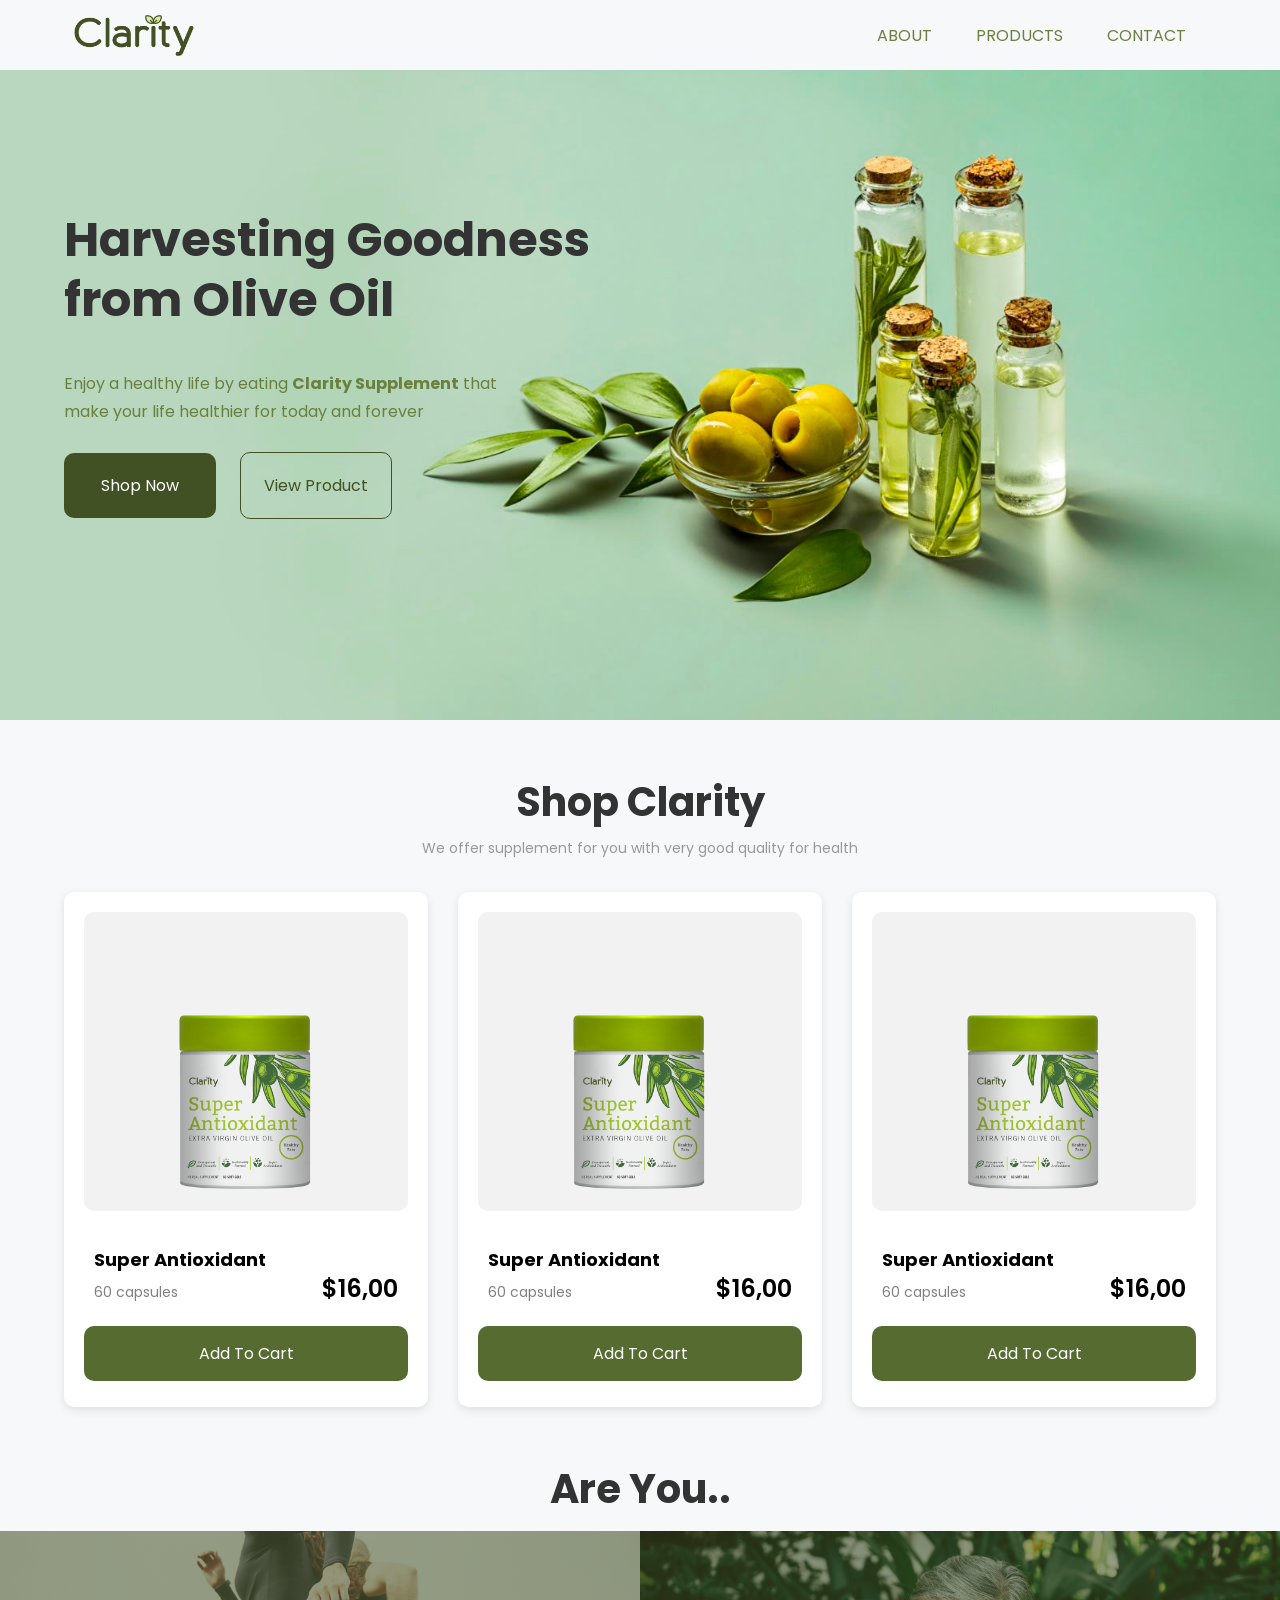
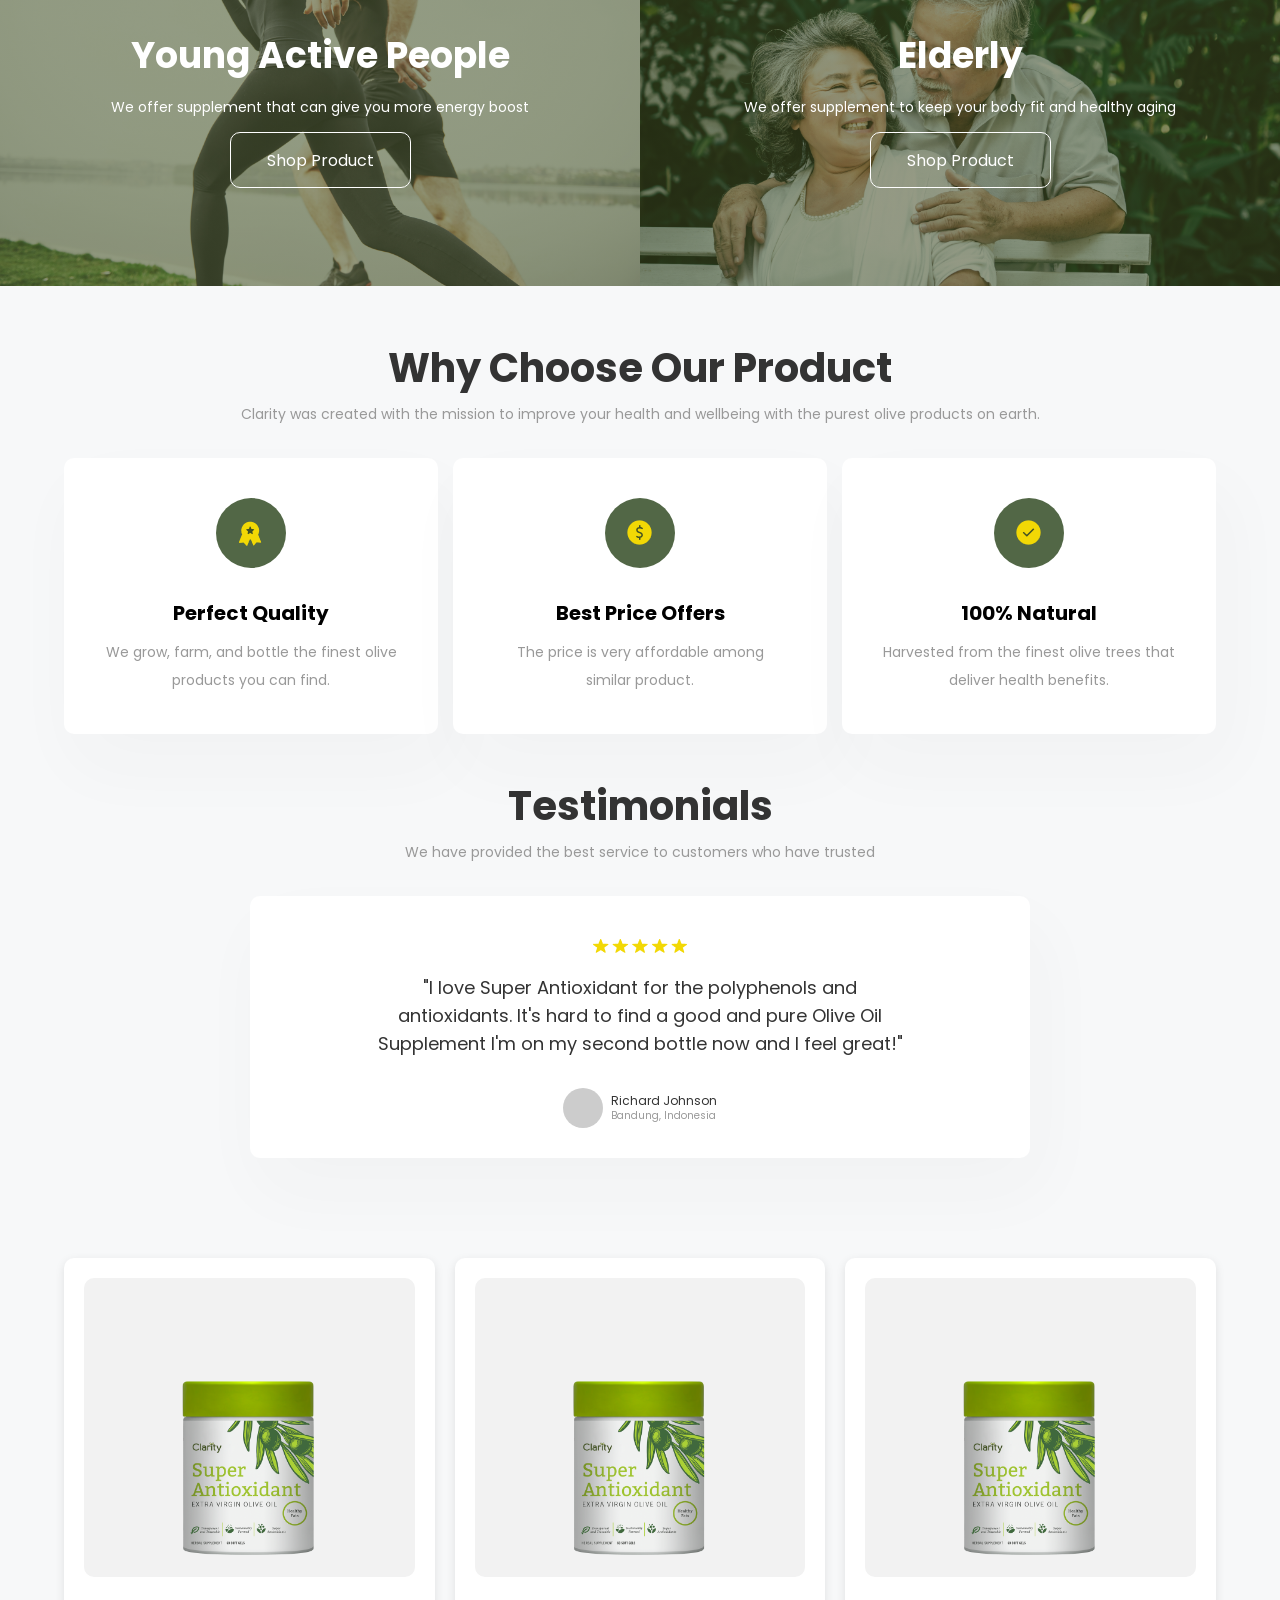
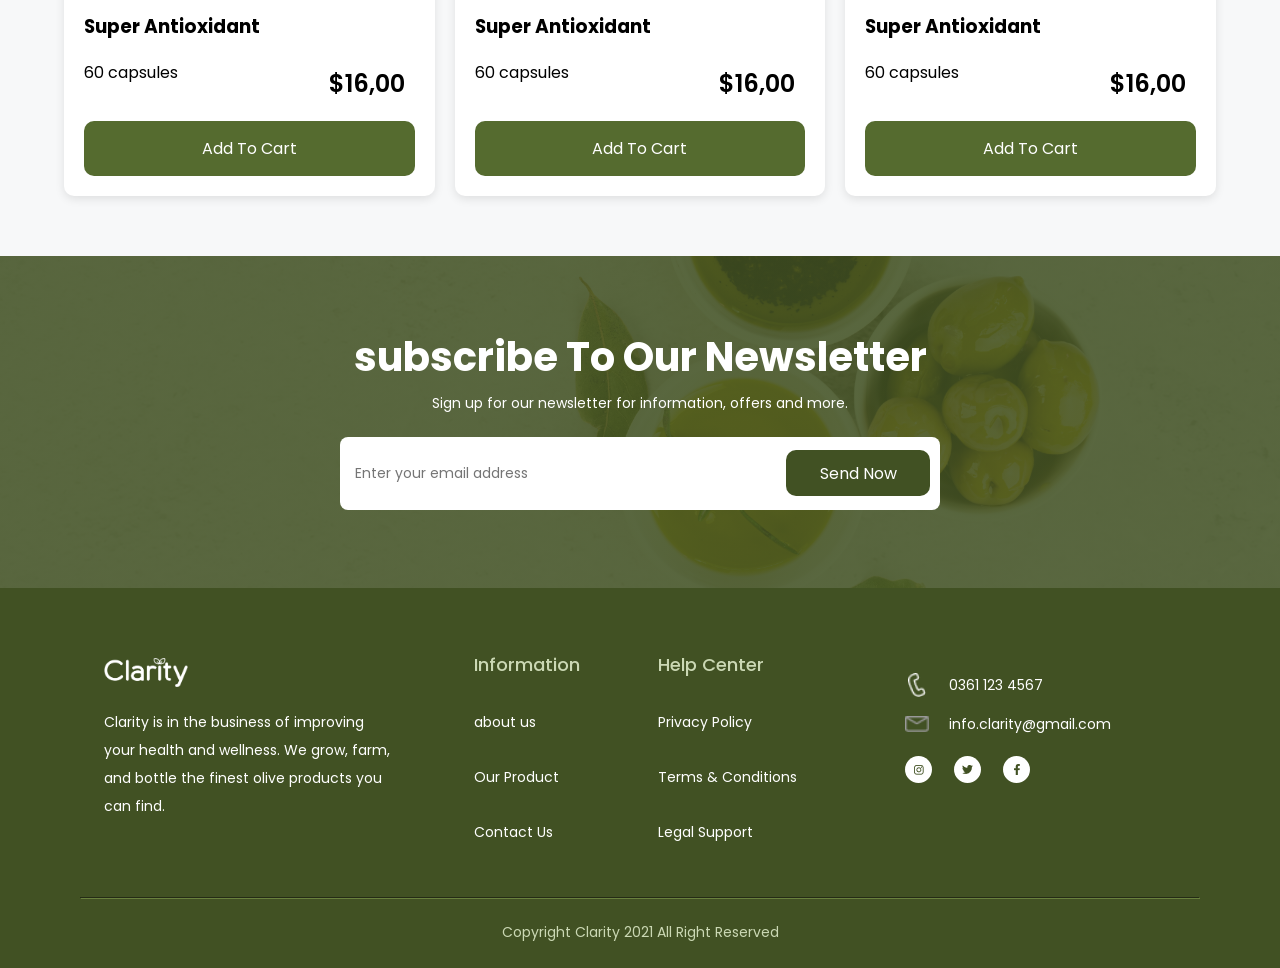
<file: index.html>
<!DOCTYPE html>
<html lang="en">

<head>
    <meta charset="UTF-8">
    <meta name="viewport" content="width=device-width, initial-scale=1.0">
    <title>Clarity</title>
    <link rel="stylesheet" href="style.css">
    <script src="script.js"></script>
</head>


<body>
    <nav class="navbar">
        <div class="container">

            <!-- Logo -->
            <a href="#" class="logo">
                <img src="image/logo-02.png" alt="Logo">
            </a>

            <!-- Desktop Menu -->
            <div class="nav-link">
                <a href="#ABOUT">ABOUT</a>
                <a href="#PRODUCTS">PRODUCTS</a>
                <a href="#CONTACT">CONTACT</a>
            </div>

            <!-- Mobile Menu -->
            <div class="nav-mobile">
                <button class="hamburger" onclick="toggleMenu()" aria-label="Toggle menu">
                    ☰
                </button>

                <div class="nav-menu" id="nav-menu">
                    <a href="#ABOUT">ABOUT</a>
                    <a href="#PRODUCTS">PRODUCTS</a>
                    <a href="#CONTACT">CONTACT</a>
                </div>
            </div>

        </div>
    </nav>

    <section>
        <div class="hero">
            <div class="container">
                <div class="hero-text">
                    <h1>Harvesting Goodness
                        from Olive Oil</h1>
                    <p>Enjoy a healthy life by eating <span><strong>Clarity Supplement</strong> </span> that make your
                        life
                        healthier for today and forever</p>
                </div>
                <div class="hero-button">
                    <a href="#Shop" class="button-green button button-shop">Shop Now</a>
                    <a href="#View" class="button-transparent button button-view">View Product</a>
                </div>
            </div>
        </div>
    </section>

    <section>
        <div class="shop" id="PRODUCTS">
            <h2>Shop Clarity</h2>
            <p>We offer supplement for you with very good quality for health</p>
            <div class="product-container container">
                <div class="card">
                    <img src="image/supplement.png" alt="Super Antioxidant">
                    <h3>Super Antioxidant</h3>
                    <p>60 capsules</p>
                    <div class="price">
                        <span>$16,00</span>
                    </div>
                    <button class="button-green">Add To Cart</button>
                </div>
                <div class="card">
                    <img src="image/supplement.png" alt="Super Antioxidant">
                    <h3>Super Antioxidant</h3>
                    <p>60 capsules</p>
                    <div class="price">
                        <span>$16,00</span>
                    </div>
                    <button class="button-green">Add To Cart</button>
                </div>
                <div class="card">
                    <img src="image/supplement.png" alt="Super Antioxidant">
                    <h3>Super Antioxidant</h3>
                    <p>60 capsules</p>
                    <div class="price">
                        <span>$16,00</span>
                    </div>
                    <button class="button-green">Add To Cart</button>
                </div>
            </div>
        </div>
    </section>

    <div class="are">
        <h2>Are You..</h2>
        <div class="are-container">
            <div class="young">
                <h3>Young Active People</h3>
                <p>We offer supplement that can give you more energy boost</p>
                <button class="button-transparent">Shop Product</button>
            </div>
            <div class="elderly">
                <h3>Elderly</h3>
                <p>We offer supplement to keep your body fit and healthy aging</p>
                <button class="button-transparent">Shop Product</button>
            </div>
        </div>
    </div>


    <section>
        <div class="why">
            <h2>Why Choose Our Product</h2>
            <p>Clarity was created with the mission to improve your health and wellbeing with the purest olive products
                on
                earth.</p>
            <div class="why-container container">
                <div class="why-card">
                    <div class="icon"><img src="image/37.png" alt="icon"></div>
                    <h3>Perfect Quality</h3>
                    <p>We grow, farm, and bottle the finest olive
                        products you can find.</p>
                </div>
                <div class="why-card">
                    <div class="icon"><img src="image/$.png" alt="icon"></div>
                    <h3>Best Price Offers</h3>
                    <p>The price is very affordable among
                        similar product.</p>
                </div>
                <div class="why-card">
                    <div class="icon"><img src="image/14.png" alt="icon"></div>
                    <h3>100% Natural</h3>
                    <p>Harvested from the finest olive trees
                        that deliver health benefits.</p>
                </div>
            </div>
        </div>

    </section>

    <div class="testimoni">
        <h2>Testimonials</h2>
        <p>We have provided the best service to customers who have trusted</p>

        <div class="desc-testi">
            <div class="stars">
                <img src="image/Group 1685.png" alt="stars">
            </div>

            <p>"I love Super Antioxidant for the polyphenols and antioxidants.
                It's hard to find a good and pure Olive Oil Supplement
                I'm on my second bottle now and I feel great!"</p>

            <div class="profile">
                <div class="profile-img"></div>
                <div class="profile-info">
                    <p class="name">Richard Johnson</p>
                    <p class="location">Bandung, Indonesia</p>
                </div>
            </div>
        </div>
    </div>


    <section>
        <div class="container">
            <div class="card-container">
                <div class="card1">
                    <img src="image/supplement.png" alt="Super Antioxidant">
                    <h3>Super Antioxidant</h3>
                    <p>60 capsules</p>
                    <div class="price">
                        <span>$16,00</span>
                    </div>
                    <button class="button-green">Add To Cart</button>
                </div>

                <div class="card2">
                    <img src="image/supplement.png" alt="Super Antioxidant">
                    <h3>Super Antioxidant</h3>
                    <p>60 capsules</p>
                    <div class="price">
                        <span>$16,00</span>
                    </div>
                    <button class="button-green">Add To Cart</button>
                </div>

                <div class="card3">
                    <img src="image/supplement.png" alt="Super Antioxidant">
                    <h3>Super Antioxidant</h3>
                    <p>60 capsules</p>
                    <div class="price">
                        <span>$16,00</span>
                    </div>
                    <button class="button-green">Add To Cart</button>
                </div>
            </div>
        </div>
    </section>

    <div class="subscribe">
        <h2>subscribe To Our Newsletter</h2>
        <p>Sign up for our newsletter for information, offers and more.</p>
        <div class="send-subscribe">
            <input type="email" id="email" placeholder="Enter your email address" />
            <button type="submit" class="button submit-subscribe button-green">Send Now</button>
        </div>
    </div>


    <section>
        <footer id="CONTACT">
            <div class="footer-content container">
                <div class="footer-top">
                    <img src="image/logo-footer.png" alt="footer-logo">
                    <p class="desc-footer">
                        Clarity is in the business of improving
                        your health and wellness. We grow, farm,
                        and bottle the finest olive products you
                        can find.
                    </p>
                </div>

                <div class="information">
                    <h3>Information</h3>
                    <p><a href="#about_us">about us</a></p>
                    <p><a href="#Our_Product">Our Product</a></p>
                    <p><a href="#Contact_Us">Contact Us</a></p>
                </div>

                <div class="help-center">
                    <h3>Help Center</h3>
                    <p>Privacy Policy</p>
                    <p>Terms & Conditions</p>
                    <p>Legal Support</p>
                </div>

                <div class="footer-box">
                    <div class="call-email">
                        <div class="contact-item">
                            <img src="image/no-telp.png" alt="no-telp">
                            <p>0361 123 4567</p>
                        </div>
                        <div class="contact-item">
                            <img src="image/email.png" alt="email">
                            <p>info.clarity@gmail.com</p>
                        </div>
                    </div>

                    <div class="social-media">
                        <a><img src="image/ig.png" alt="ig"></a>
                        <a><img src="image/twiter.png" alt="twiter"></a>
                        <a><img src="image/fb.png" alt="fb"></a>
                    </div>
                </div>
            </div>

            <div class="footer-bottom">
                <hr>
                <p>Copyright Clarity 2021 All Right Reserved</p>
            </div>
        </footer>
    </section>

</body>

</html>
</file>
<file: style.css>
@import url('https://fonts.googleapis.com/css2?family=Cormorant+Garamond:ital,wght@0,300..700;1,300..700&family=Manrope:wght@200..800&family=Poppins:ital,wght@0,100;0,200;0,300;0,400;0,500;0,600;0,700;0,800;0,900;1,100;1,200;1,300;1,400;1,500;1,600;1,700;1,800;1,900&display=swap');

* {
    box-sizing: border-box;
}

html,
body {
    width: 100%;
    max-width: 100%;
    margin: 0;
    padding: 0;
    overflow-x: hidden;
}

body {

    font-family: Poppins, sans-serif;
    background-color: #F7F8F9;
}


.button{
    cursor: pointer;
}

h1,
h2,
.desc-testi p {
    color: #333333;
}

button,
input,
textarea,
select {
    font-family: inherit;
}

/*--header--*/

.logo {
    display: flex;
    align-items: center;
}

.logo img {
    width: 120px;
    height: 41px;
    display: block;
    object-fit: contain;
}

.navbar {
    display: flex;
    justify-content: space-between;
    align-items: center;
    padding: 15px 50px;
    height: auto;
    max-height: 70px;
}

.navbar .container {
    width: 100%;
    max-width: 1200px;
    min-height: 70px;
    margin: 0 auto;

    display: flex;
    align-items: center;
    justify-content: space-between;

    box-sizing: border-box;
}

.nav-link a {
    font-size: 16px;
    line-height: 100%;
    color: #69803E;
    text-decoration: none;
    margin: 0 20px;
}

.nav-mobile {
    display: none;
}

/*--hero--*/

.hero {
    position: relative;
    width: 100%;
    height: 650px;
    padding-top: 100px;
    overflow: hidden;
}

.hero {
    background-image: url(image/bg-header-miror.jpeg);
    background-size: cover;
    background-position: 50% 50%;
}

.hero-button a {
    width: 100%;
    max-width: 152px;
    text-align: center;
    display: inline-block;
    color: #fff;
    border-radius: 10px;
    text-decoration: none;
    background-color: #415123;
    padding: 20px;
    margin: 10px 20px 0 0;
}

.hero-text,
.hero-button {
    position: relative;
    z-index: 1;
}

.hero-text h1 {
    font-family: Poppins;
    width: 530px;
    height: 120px;
    font-weight: 700;
    font-size: 48px;
    line-height: 60px;
    font-weight: bold;
}

.hero p {
    color: #69803E;
    width: 476px;
    height: 56px;
    font-weight: 400;
    font-size: 16px;
    line-height: 28px;
}

.hero-button .button-view {
    background: transparent;
    border: 1px solid #415123;
    color: #415123;
    border-width: 1px;
    border-radius: 10px;
}

/*-- product --*/
.shop h2,
.are h2,
.why h2,
.testimoni h2,
.subscribe h2 {
    font-weight: 700;
    font-size: 40px;
    line-height: 64px;
    text-align: center;
    margin: 0;
}

.shop p,
.why p,
.testimoni p,
.subscribe p {
    font-size: 14px;
    text-align: center;
    margin: 0 auto;
    color: #999999;
    margin-bottom: 30px;
    line-height: 28px;
}

.shop h2 {
    margin-top: 50px;
}

.shop {
    text-align: center;
}

.product-container {
    display: flex;
    justify-content: center;
    gap: 30px;
    padding: 0 20px;
}

.card {
    width: 100%;
    max-width: 380px;
    height: 514.58px;
    background: #fff;
    padding: 20px;
    border-radius: 10px;
    box-shadow: 0 3px 10px rgba(0, 0, 0, 0.1);
    text-align: left;
}

.card img {
    display: block;
    justify-self: center;
    margin-bottom: 35px;
    max-width: 332px;
    width: 100%;
    height: 298.85px;
    border-radius: 10px;
    background: #F2F2F2;
    object-fit: contain;
}

.card h3 {
    margin: 0 0 5px 10px;
    font-size: 18px;
    text-align: left;
}

.card p {
    margin: 0;
    margin-left: 10px;
    color: gray;
    font-size: 14px;
    text-align: left;
}

.price {
    font-weight: 600;
    font-size: 24px;
    text-align: right;
    margin: -35px 10px 20px 0;
}


.card button {
    width: 100%;
    max-width: 332.5px;
    height: 55.42px;
    background: #556b2f;
    font-size: 16px;
    color: white;
    border: none;
    border-radius: 10px;
}

.button-green:hover {
    background: #2d3a17;
}

.button-transparent:hover {
    background-color: #cccccc94;
}

.nav-link a:hover {
    color: #2d3a17;
}

/*--are--*/

.are {
    text-align: center;
    padding: 50px 0;
    margin: 0;
    width: 100%;
    height: auto;
}

.are h2 {
    margin-bottom: 10px;
}

.are-container {
    display: flex;
    width: 100%;
    gap: 0;
    margin: 0;
}

.young,
.elderly {
    position: relative;
    width: 50%;
    height: 355px;

    background-size: cover;
    background-position: center;
    background-repeat: no-repeat;

    display: flex;
    flex-direction: column;
    justify-content: center;
    align-items: center;

    color: white;
    text-align: center;
}

.young {
    background-image: linear-gradient(rgba(65, 81, 35, 0.55),
            rgba(65, 81, 35, 0.55)),
        url("image/young.jpg");
}

.elderly {
    background-image: linear-gradient(rgba(65, 81, 35, 0.55),
            rgba(65, 81, 35, 0.55)),
        url("image/alder.jpg");
}

.are-container h3 {
    font-size: 36px;
    margin: 0;
    color: white;
}

.young p,
.elderly p {
    font-size: 14px;
}

.are button {
    background: transparent;
    border: 1px solid white;
    color: white;
    width: 181px;
    height: 56px;
    border-width: 1px;
    border-radius: 10px;
    font-size: 16px;
}

/*--why--*/

.why {
    text-align: center;
    width: 100%;
    height: auto;
}

.why-container {
    display: flex;
    justify-content: center;
    gap: 15px;
}

.why-card {
    background: white;
    width: 380px;
    height: auto;
    padding: 40px;
    border-radius: 10px;
    box-shadow: 10px 32px 72px 0px rgba(51, 51, 51, 0.03);
    border-radius: 10px;
}

.why-container .icon {
    width: 70.8px;
    height: 70.8px;
    background-color: #526746;
    border-radius: 50%;
    margin: 0 auto;
    display: flex;
    justify-content: center;
    align-items: center;

    font-size: 25px;

}

.why-card h3 {
    font-size: 20px;
    margin: 30px 0 10px;
}

.why-card p {
    color: #999;
    font-size: 14px;
    line-height: 28px;
    margin: 0;
}

/*--testimoni--*/
.testimoni {
    text-align: center;
    padding: 40px 0;
    margin-bottom: 60px;
    width: 100%;
    height: auto;
}

.desc-testi {
    padding: 30px 20px;
    margin: 0 auto;
    width: 780px;
    max-width: 90%;
    min-height: 243px;
    background: #FFFFFF;
    box-shadow: 10px 32px 72px 0px rgba(51, 51, 51, 0.03);
    border-radius: 10px;
}

.stars {
    padding-bottom: 10px;
}

.desc-testi .stars {
    font-size: 25px;
}

.desc-testi>p {
    width: 551px;
    max-width: 90%;
    margin: 0 auto;
    font-size: 18px;
    line-height: 28px;
    text-align: center;
    color: #333333;

}

.profile {
    display: flex;
    justify-content: center;
    align-items: center;
    gap: 8px;
    margin-top: 30px;
}

.profile-info p {
    margin: 0;
    line-height: 15px;
    text-align: left;
}

.profile-info .name {
    font-size: 12px;
    color: #333333;
}

.profile-info .location {
    font-size: 10px;
    color: #999999;
}


.profile-img {
    width: 40px;
    height: 40px;
    border-radius: 50%;
    background: #ccc;
}

/*--subscribe--*/
.subscribe {
    background-image: linear-gradient(rgba(65, 81, 35, 0.86),
            rgba(65, 81, 35, 0.86)),
        url("image/subscribe.jpg");

    position: relative;
    width: 100%;
    height: 332px;

    background-size: cover;
    background-position: center;
    background-repeat: no-repeat;

    display: flex;
    flex-direction: column;
    justify-content: center;
    align-items: center;

    box-sizing: border-box;
    padding-bottom: 45px;
}

.subscribe h2 {
    padding-top: 35px;
}

.subscribe p {
    margin-bottom: 20px;
}

.subscribe h2,
.subscribe p,
.submit-subscribe {
    color: #FFFFFF;
}

.send-subscribe {

    position: relative;
    width: 600px;
}

#email,
.submit-subscribe {
    border: none;
    position: relative;
}

#email {
    width: 100%;
    height: 73px;
    font-size: 14px;
    border-radius: 8px;
    border: none;
    box-sizing: border-box;
    padding: 0 160px 0 15px;
}

.submit-subscribe {
    width: 144px;
    height: 46px;
    position: absolute;
    right: 10px;
    top: 50%;
    font-size: 16px;
    transform: translateY(-50%);
    justify-content: center;
    border-radius: 10px;
    background-color: #415123;
}

/*--------------------------------------------------------*/
.container {
    width: 100%;
    max-width: 1200px;
    padding: 0 24px;
    margin: 0 auto;
}

.card-container {
    display: grid;
    grid-template-columns: repeat(3, 1fr);
    grid-template-rows: repeat(1, 1fr);
    gap: 20px;
    margin-bottom: 60px;
    justify-content: center;
}

.card1 img,
.card2 img,
.card3 img {
    display: block;
    justify-self: center;
    margin-bottom: 35px;
    max-width: 332px;
    width: 100%;
    height: 298.85px;
    border-radius: 10px;
    background: #F2F2F2;
    object-fit: contain;
}

.card1,
.card2,
.card3 {
    width: 100%;
    max-width: 380px;
    box-sizing: border-box;
    background: #fff;
    padding: 20px;
    border-radius: 10px;
    box-shadow: 0 3px 10px rgba(0, 0, 0, 0.1);
    text-align: left;
    justify-content: center;
}

.card1 button,
.card2 button,
.card3 button {
    width: 100%;
    max-width: 332.5px;
    height: 55.42px;
    background: #556b2f;
    font-size: 16px;
    color: white;
    border: none;
    border-radius: 10px;
    margin: 0;
}

/*--------------------------------------------------------*/




/*--footer--*/
footer {
    background-color: #415123;
    width: 100%;
    padding: 50px 80px 25px;
    color: white;
}

.footer-content {
    width: 100%;
    display: flex;
    flex-wrap: wrap;
    text-align: left;
    justify-content: space-between;
    letter-spacing: normal;
    padding-bottom: 20px;
}

.footer-top img {
    width: 84px;
    height: 29px;
    margin: 20px 20px 0 0;
}

.desc-footer {
    font-weight: 400;
    font-size: 14px;
    line-height: 28px;
    letter-spacing: 0%;
    width: 292px;
}

.information h3,
.help-center h3 {
    font-weight: 500;
    font-size: 18px;
    line-height: 100%;
    letter-spacing: 0%;
}

.information h3,
.help-center h3,
.footer-bottom {
    color: #CBD8B4;
}

.information a,
.help-center p,
.desc-footer,
.footer-box p {
    text-decoration: none;
    color: #FFFFFF;
}

.information p,
.help-center p {
    padding-top: 20px;
    font-size: 14px;
}

.footer-box {
    margin: 35px 65px 0 30px;
}

.call-email {
    display: flex;
    flex-direction: column;
    gap: 15px;
}

.contact-item {
    display: flex;
    align-items: center;
    gap: 20px;
}

.contact-item img {
    width: 24px;
    height: 24px;
    object-fit: contain;
    margin: 0;
}

.contact-item p {
    margin: 0;
    font-size: 14px;
    color: #FFFFFF;
}

.social-media {
    display: flex;
    justify-content: left;
    gap: 22px;
    margin-top: 20px;
}

.social-media a {
    width: 27px;
    height: 27px;
    background-color: #FFFFFF;
    border-radius: 50%;
    margin: 0;
    font-size: 11px;
    line-height: 100%;
    display: flex;
    justify-content: center;
    align-items: center;
    color: #415123;
}

.social-media img {
    text-align: center;
    font-size: 11px;
}

.social-media a:hover {
    transform: scale(1.1);
}

.footer-bottom {
    width: 100%;
    margin-top: 20px;
}

.footer-bottom p {
    margin: 0;
    text-align: center;
    padding-top: 15px;
    font-weight: 400;
    font-size: 14px;
}

hr {
    width: 100%;
    align-items: center;
    border-width: 1px;
    border-color: #69803E;
}


@media (max-width: 600px) {

    * {
        box-sizing: border-box;
    }

    html,
    body {
        width: 100%;
        max-width: 100%;
        overflow-x: hidden;
    }

    .shop h2,
    .are h2,
    .why h2,
    .testimoni h2,
    .subscribe h2 {
        font-size: 28px;
        line-height: 36px;
        margin: 0 auto;
        margin: 20px 0;
        text-align: center;
    }

    .shop p,
    .why p,
    .testimoni p,
    .subscribe p {
        width: 100%;
        font-size: 12px;
        line-height: 22px;
        margin-bottom: 25px;
        text-align: center;
        padding: 0 60px 0;
    }

    /*---- header ----*/

    .nav-mobile {
        display: block;
    }

    .hamburger {
        display: block;
        border: none;
        background: transparent;
        color: #415123;
        font-size: 18px;
        cursor: pointer;
        padding: 0;
    }

    .navbar {
        height: 55px;
        padding: 0 20px;
        position: relative;
        display: flex;
        align-items: center;
        justify-content: space-between;
        background-color: #fff;
        z-index: 20;
    }

    .nav-link {
        display: none;
    }

    #nav-menu {
        display: none;
    }

    .navbar #nav-menu.active {
        display: flex;
        flex-direction: column;

        position: absolute;
        right: 0;

        width: 264px;
        height: 582.82px;


        padding: 15px 20px;
        margin: 0;

        background-color: #fff;
        z-index: 30;
    }

    .navbar #nav-menu.active a {
        display: block;
        color: #415123;
        text-decoration: none;
        font-size: 12px;
        margin-bottom: 16px;
    }

    .logo img {
        width: 75px;
        height: auto;
        margin-left: 0;
    }


    /*---- hero ----*/

    .hero {
        width: 100%;
        text-align: center;
        margin: 0 auto;
        padding-bottom: 30px;
    }

    .hero::before {
        content: "";
        position: absolute;
        inset: 0;
        background-image: url(image/bg.jpg);
        width: 100%;
        background-size: cover;
        background-repeat: no-repeat;
        transform: scaleX(-1);
        z-index: 0;
    }

    .hero-text {
        margin-top: -50px;
        text-align: center;
    }

    .hero-text h1 {
        font-size: 28px;
        line-height: 40px;
    }

    .hero-text p {
        font-size: 13px;
        line-height: 22px;
    }

    .hero-text h1,
    .hero p {

        height: auto;
        width: 100%;
        text-align: center;
    }

    .hero-button {
        display: flex;
        justify-content: center;
        align-items: center;
        gap: 25px;
        margin-top: 20px;
    }

    .hero-button a {
        box-sizing: border-box;
        width: 111px;
        height: 38px;
        padding: 0;
        margin: 0;
        display: flex;
        justify-content: center;
        align-items: center;
        font-size: 11px;
        line-height: normal;
        text-align: center;
        border-radius: 10px;
    }


    /*---- shop ----*/

    .shop {
        text-align: center;
    }


    .shop h2 {
        margin-top: 40px;
    }

    .product-container {
        width: 100%;
        flex-direction: column;
        align-items: center;
        gap: 50px;
        padding: 0 50px;
    }

    .card {
        width: 100%;
        height: auto;
        max-width: 330px;
        padding: 15px;
    }

    .card img {
        width: 100%;
        height: auto;
        margin-top: 0;
    }

    .card h3,
    .price {
        font-size: 14px;
        margin: 0;
    }

    .card p {
        font-size: 12px;
        text-align: left;
        padding: 0;
        margin: 5px 0 25px;
    }

    .price {
        margin-top: -50px;
        margin-bottom: 20px;
    }

    .card button {
        text-align: center;
        font-size: 11px;
        width: 100%;
        height: 34px;
    }

    /*---- are ----*/

    .are-container {
        flex-direction: column;
        width: 100%;
        text-align: center;
    }

    .young,
    .elderly {
        width: 100%;
        height: 300px;
        line-height: 15px;
    }

    .are-container h3 {
        font-size: 20px;
    }

    .are-container p {
        width: 239px;
        font-size: 11px;
    }

    .are-container button {
        width: 117px;
        height: 25px;
        font-size: 11px;
    }

    /*---- why ----*/

    .why {
        text-align: center;
        margin: 0;
    }

    .why-container {
        width: 100%;
        flex-direction: column;
        align-items: center;
        gap: 20px;
        padding: 0 20px;
    }

    .why-card {
        width: 100%;
        max-width: 330px;
        height: auto;
        min-height: 220px;
        padding: 30px 0 10px;
        margin: 0 auto;
    }


    .why-card h3 {
        font-size: 18px;
    }

    .why h2 {
        width: 100%;
        max-width: 325px;
        margin-left: auto;
        margin-right: auto;
    }

    /*---- testi ----*/

    .testimoni {

        text-align: center;
        margin: 0;
    }

    .desc-testi {
        width: 100%;
        height: auto;
        min-height: 280px;
        padding: 30px;
    }

    .stars {
        padding-top: 13px;
    }

    .desc-testi .stars img {
        width: 73px;
        height: 10.53px;
    }

    .desc-testi>p {
        width: 100%;
        margin: 0 auto;
        font-size: 12px;
        line-height: 1.8;
        text-align: center;
        padding: 15px 10px 0;
    }

    .profile {
        margin: 0;
        padding-top: 20px;
    }

    .profile p {
        font-size: 10px;
        margin: -8px 0;
        padding: 0;
    }

    /*---------------------------------------------------*/
    .card-container {
        grid-template-columns: 1fr;
        justify-items: center;
    }

    .card1,
    .card2,
    .card3 {
        width: 100%;
        max-width: 380px;
    }

    .card3 {
        grid-column: auto;
    }


    /*---- subscribe ----*/

    .subscribe {
        padding-bottom: 10px;
        background-position: 85% 15%;
    }

    .send-subscribe {
        width: calc(100% - 30px);
        max-width: 335px;
    }

    #email {
        height: 40px;
        padding: 0 95px 0 12px;
    }

    #email,
    .submit-subscribe {
        font-size: 9px;
    }

    .submit-subscribe {
        width: 78px;
        height: 25px;
        right: 10px;
        border-radius: 9px;
    }

    /*---- footer ----*/

    footer {
        width: 100%;
        max-width: 100%;
        margin: 0;
        padding: 35px 20px 20px;
        display: flex;
        flex-direction: column;
        align-items: center;
        text-align: center;
        gap: 10px;
        height: auto;
        overflow: hidden;
    }

    .footer-top {
        width: 100%;
        text-align: center;
        margin: 0;
    }

    .footer-top img {
        width: 84px;
        height: 29px;
        margin: 0;
    }

    .desc-footer {
        width: 100%;
        max-width: 292px;
        margin: 10px auto 0;
        text-align: center;
        padding: 0;
    }

    .information,
    .help-center {
        width: 100%;
        text-align: center;
        padding: 20px;
    }

    .information h3,
    .help-center h3 {
        font-size: 14px;
        margin-bottom: 10px;
    }

    .information p,
    .help-center p {
        padding: 8px;
        margin: 0;
    }

    .footer-box {
        width: 100%;
        margin: 0;
        padding: 20px;
        display: flex;
        flex-direction: column;
        align-items: center;
    }

    .contact-item {
        justify-content: center;
    }

    .contact-item img {
        width: 16px;
        height: 16px;
    }

    .social-media,
    .contact-item {
        width: 100%;
        align-items: center;
        justify-content: center;
    }

    .social-media {
        margin-top: 15px;
    }

    .call-email {
        gap: 5px;
    }

    .desc-footer,
    .information p,
    .help-center p,
    .call-email p,
    .contact-item {
        font-size: 12px;
    }

    .footer-bottom {
        width: 100%;
        margin: 0;
        text-align: center;
    }

    .footer-bottom p {
        padding-top: 10px;
        font-size: 11px;
    }
    


}

@media (max-width: 900px) and (min-width: 600px) {
    .card-container {
        grid-template-columns: repeat(2, 1fr);
        justify-items: center;
    }

    .card3 {
        grid-column: 1 / -1;
        justify-self: center;
    }

    /*-----------------*/

    .product-container {
        display: grid;
        gap: 25px;
        padding: 0 30px;
    }

    .card:last-child{
        grid-column: 1 / 3;
        justify-self: center;
        width: 100%;
        max-width: 380px;
    }

    .card img {
        margin-bottom: 50px;
    }

    .card h3,
    .card p {
        margin: 0;
    }

    .young p,
    .elderly p {
        padding: 20px;
        margin: 0;
    }

    .footer-box {
        margin: 0;
    }

    /*-----------------------------------------------------------------------------------*/

    .why-container {
        display: grid;
        gap: 25px;
        padding: 0 40px;
        
    }

    .why-card:last-child {
        grid-column: 1 / 3;
        justify-self: center;
        width: 100%;
        max-width: 380px;
    }

}
</file>
